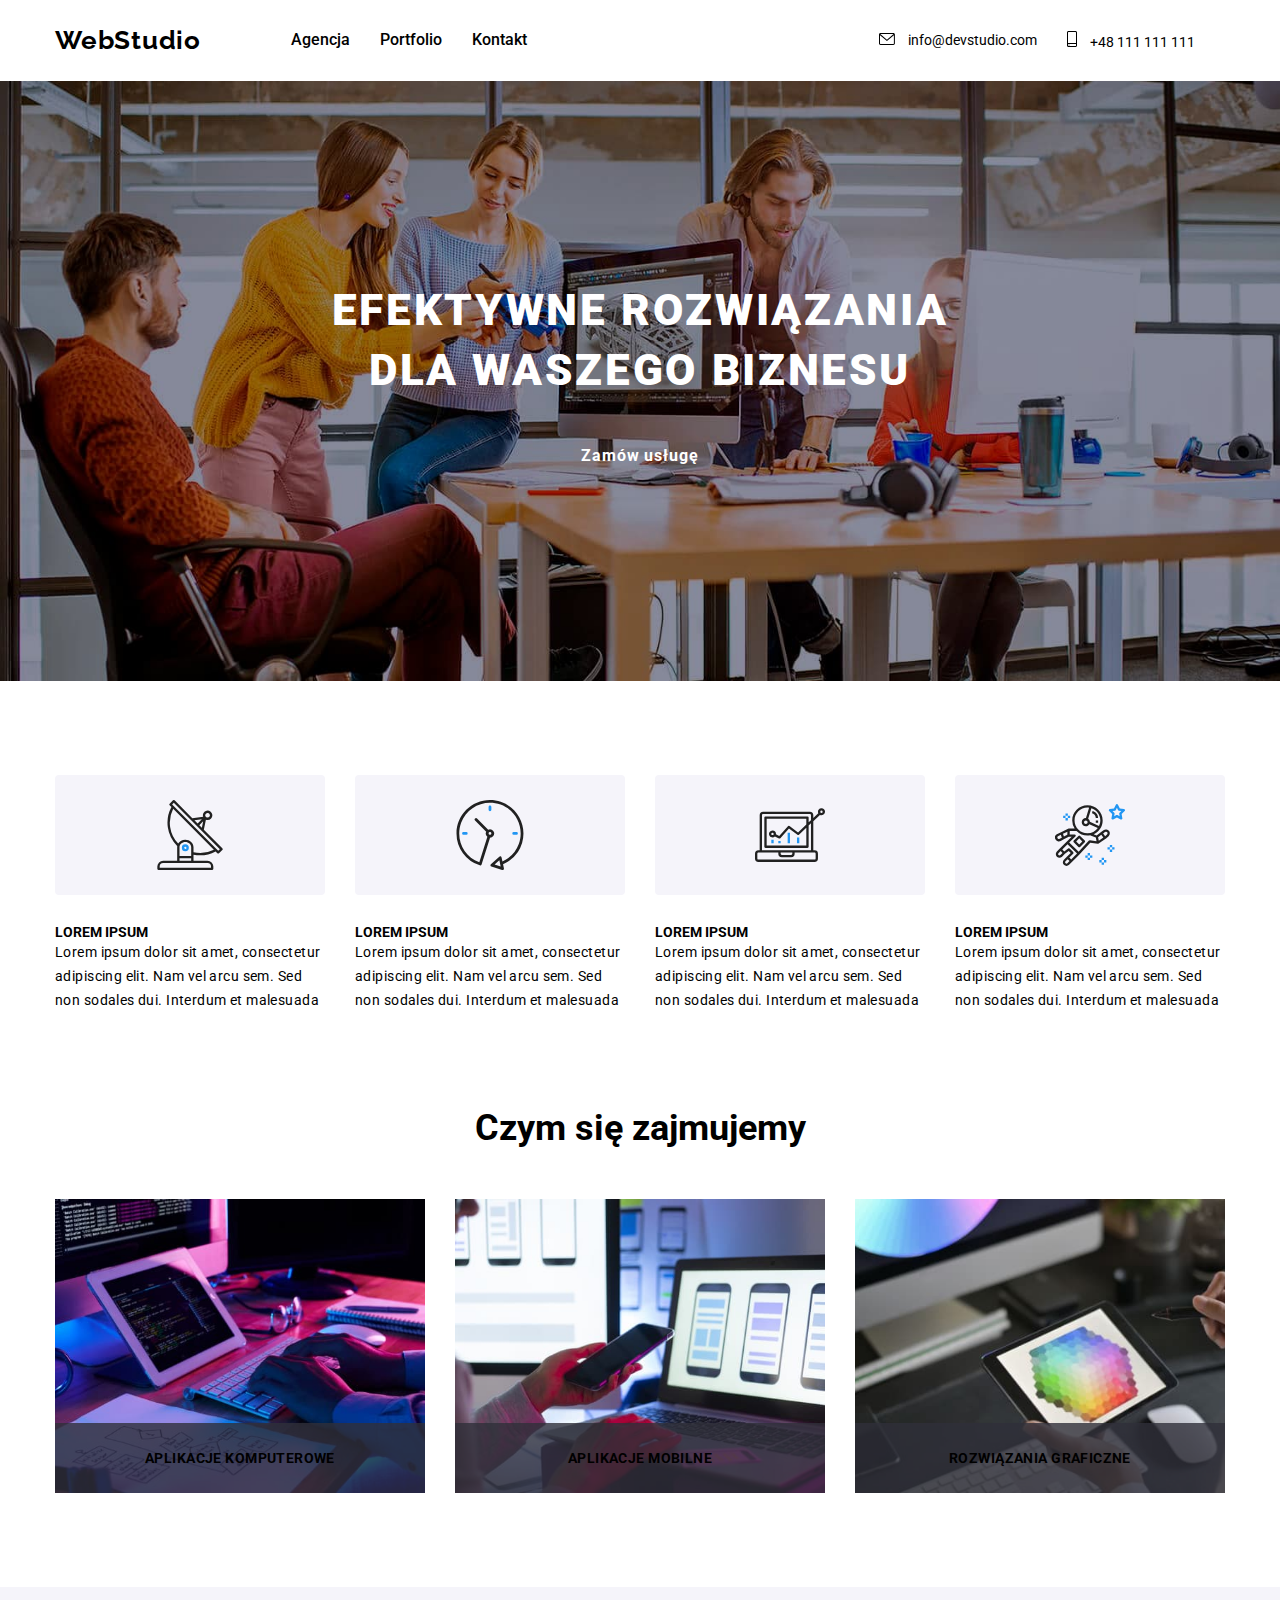
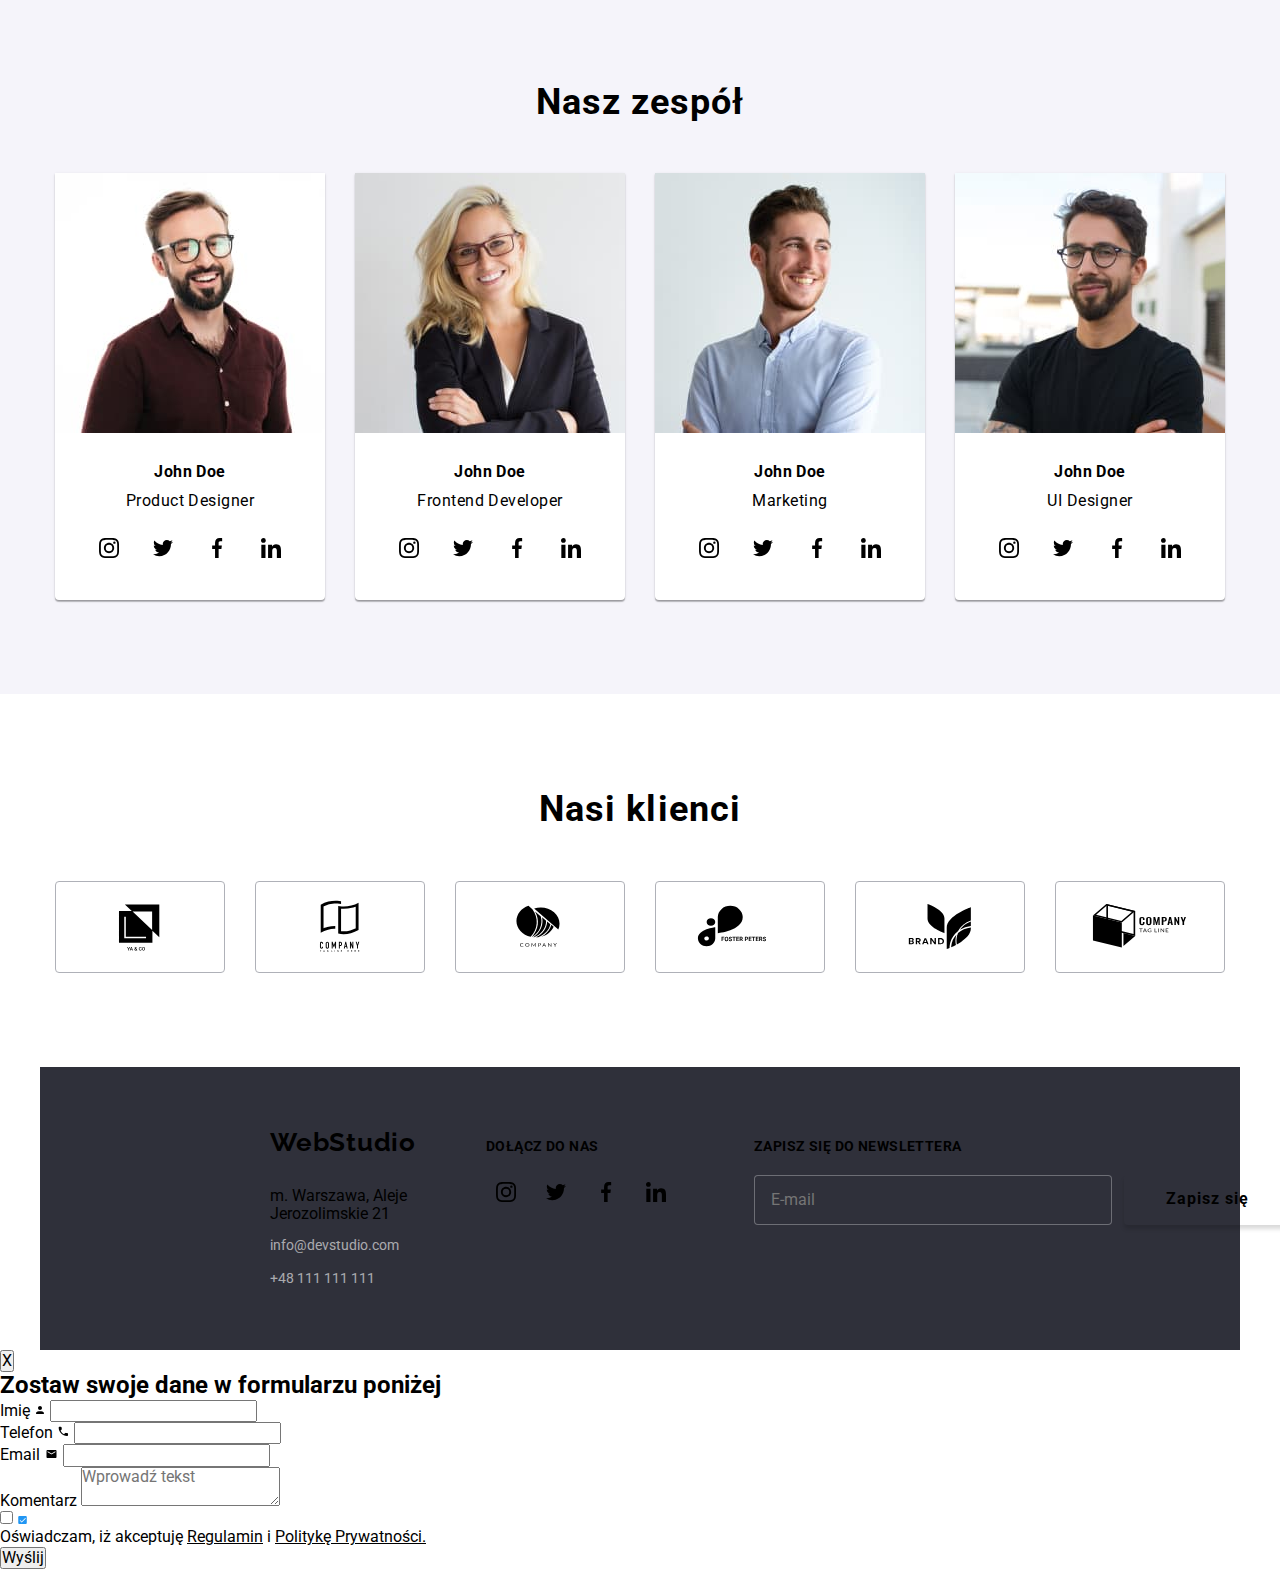
<file: index.html>
<!DOCTYPE html>
<html lang="en">
  <head>
    <meta charset="UTF-8" />
    <meta http-equiv="X-UA-Compatible" content="IE=edge" />
    <meta name="viewport" content="width=device-width, initial-scale=1.0" />
    <title>WebStudio</title>
    <link
      rel="stylesheet"
      href="https://cdnjs.cloudflare.com/ajax/libs/modern-normalize/1.0.0/modern-normalize.min.css"
    />
    <link rel="preconnect" href="https://fonts.googleapis.com" />
    <link rel="preconnect" href="https://fonts.gstatic.com" crossorigin />
    <link
      href="https://fonts.googleapis.com/css2?family=Raleway:wght@700&family=Roboto:wght@400;500;700;900&display=swap"
      rel="stylesheet"
    />
    <link href="css/main.min.css" rel="stylesheet" />
  </head>
  <body>
    <header class="header">
      <div class="container">
        <div class="header__style">
          <nav class="header__nav">
            <a class="logo" href="index.html"
              ><span class="logo__header">Web</span>Studio</a
            >
            <ul class="header__menu">
              <li class="header__menu-list">
                <a class="header__menu-link active" href="index.html"
                  >Agencja
                </a>
              </li>
              <li class="header__menu-list">
                <a class="header__menu-link" href="portfolio.html">Portfolio</a>
              </li>
              <li class="header__menu-list">
                <a class="header__menu-link" href="#footer">Kontakt</a>
              </li>
            </ul>
          </nav>
          <ul class="header__contact">
            <li class="header__contact-list">
              <a class="header__contact-link" href="mailto:info@devstudio.com"
                ><svg class="header__contact-icon" width="16" height="12">
                  <use href="./images/icons.svg#icon-mail"></use>
                </svg>
                info@devstudio.com</a
              >
            </li>
            <li class="header__contact-list">
              <a class="header__contact-link" href="tel:+48111111111">
                <svg class="header__contact-icon" width="10" height="16">
                  <use href="./images/icons.svg#icon-smartphone-2"></use>
                </svg>
                +48 111 111 111</a
              >
            </li>
          </ul>
        </div>
      </div>
    </header>

    <main>
      <section class="main-section">
        <div class="container">
          <div class="main-section__text">
            <h1 class="main-section__descripton">
              EFEKTYWNE ROZWIĄZANIA DLA WASZEGO BIZNESU
            </h1>
            <button class="main-section__button" data-modal-open>
              <span class="main-section__button-text">Zamów usługę</span>
            </button>
          </div>
        </div>
      </section>

      <section class="section section--lorem">
        <div class="container">
          <ul class="lorem">
            <li class="lorem__list">
              <div class="lorem__icon">
                <svg width="70" height="70">
                  <use href="./images/icons.svg#icon-antenna-1"></use>
                </svg>
              </div>
              <h4 class="lorem__title">LOREM IPSUM</h4>
              <p class="lorem__text">
                Lorem ipsum dolor sit amet, consectetur adipiscing elit. Nam vel
                arcu sem. Sed non sodales dui. Interdum et malesuada
              </p>
            </li>
            <li class="lorem__list">
              <div class="lorem__icon">
                <svg width="70" height="70">
                  <use href="./images/icons.svg#icon-clock-1"></use>
                </svg>
              </div>
              <h4 class="lorem__title">LOREM IPSUM</h4>
              <p class="lorem__text">
                Lorem ipsum dolor sit amet, consectetur adipiscing elit. Nam vel
                arcu sem. Sed non sodales dui. Interdum et malesuada
              </p>
            </li>
            <li class="lorem__list">
              <div class="lorem__icon">
                <svg width="70" height="70">
                  <use href="./images/icons.svg#icon-diagram-1"></use>
                </svg>
              </div>
              <h4 class="lorem__title">LOREM IPSUM</h4>
              <p class="lorem__text">
                Lorem ipsum dolor sit amet, consectetur adipiscing elit. Nam vel
                arcu sem. Sed non sodales dui. Interdum et malesuada
              </p>
            </li>
            <li class="lorem__list">
              <div class="lorem__icon">
                <svg width="70" height="70">
                  <use href="./images/icons.svg#icon-astronaut-1"></use>
                </svg>
              </div>
              <h4 class="lorem__title">LOREM IPSUM</h4>
              <p class="lorem__text">
                Lorem ipsum dolor sit amet, consectetur adipiscing elit. Nam vel
                arcu sem. Sed non sodales dui. Interdum et malesuada
              </p>
            </li>
          </ul>
        </div>
      </section>

      <section class="work">
        <div class="container">
          <h2 class="work__title">Czym się zajmujemy</h2>
          <ul class="work__list">
            <li class="work__item">
              <img
                class="work__item-img"
                src="images/p1.jpg"
                width="370"
                height="294"
                alt="pisze na klawiaturze"
              />
              <p class="work__item-label">Aplikacje Komputerowe</p>
            </li>
            <li class="work__item">
              <img
                class="work__item-img"
                src="images/p2.jpg"
                width="370"
                height="294"
                alt="wybiera układ strony na telefonie"
              />
              <p class="work__item-label">Aplikacje Mobilne</p>
            </li>
            <li class="work__item">
              <img
                class="work__item-img"
                src="images/p3.jpg"
                width="370"
                height="294"
                alt="wybór koloru na tablecie"
              />
              <p class="work__item-label">Rozwiązania Graficzne</p>
            </li>
          </ul>
        </div>
      </section>

      <section class="team section">
        <div class="container">
          <h2 class="team__title">Nasz zespół</h2>
          <ul class="team__person">
            <li class="team__list">
              <figure>
                <img
                  src="images/p4.jpg"
                  width="270"
                  height="260"
                  alt="zdjęcie John Doe Product Designer"
                />
                <figcaption>
                  <h4 class="team__name">John Doe</h4>
                  <p class="team__occupation">Product Designer</p>
                  <ul class="team__socials">
                    <li>
                      <a class="team__socials-item" href="#">
                        <svg width="20" height="20">
                          <use href="./images/icons.svg#icon-instagram-2"></use>
                        </svg>
                      </a>
                    </li>
                    <li>
                      <a class="team__socials-item" href="#">
                        <svg width="20" height="20">
                          <use href="./images/icons.svg#icon-twitter-1"></use>
                        </svg>
                      </a>
                    </li>
                    <li>
                      <a class="team__socials-item" href="#">
                        <svg width="20" height="20">
                          <use href="./images/icons.svg#icon-facebook-1"></use>
                        </svg>
                      </a>
                    </li>
                    <li>
                      <a class="team__socials-item" href="#">
                        <svg width="20" height="20">
                          <use href="./images/icons.svg#icon-linkedin-1"></use>
                        </svg>
                      </a>
                    </li>
                  </ul>
                </figcaption>
              </figure>
            </li>
            <li class="team__list">
              <figure>
                <img
                  src="images/p5.jpg"
                  width="270"
                  height="260"
                  alt="zdjęcie kobiety Frontende Developer"
                />
                <figcaption>
                  <h4 class="team__name">John Doe</h4>
                  <p class="team__occupation">Frontend Developer</p>
                  <ul class="team__socials">
                    <li>
                      <a class="team__socials-item" href="#">
                        <svg width="20" height="20">
                          <use href="./images/icons.svg#icon-instagram-2"></use>
                        </svg>
                      </a>
                    </li>
                    <li>
                      <a class="team__socials-item" href="#">
                        <svg width="20" height="20">
                          <use href="./images/icons.svg#icon-twitter-1"></use>
                        </svg>
                      </a>
                    </li>
                    <li>
                      <a class="team__socials-item" href="#">
                        <svg width="20" height="20">
                          <use href="./images/icons.svg#icon-facebook-1"></use>
                        </svg>
                      </a>
                    </li>
                    <li>
                      <a class="team__socials-item" href="#">
                        <svg width="20" height="20">
                          <use href="./images/icons.svg#icon-linkedin-1"></use>
                        </svg>
                      </a>
                    </li>
                  </ul>
                </figcaption>
              </figure>
            </li>
            <li class="team__list">
              <figure>
                <img
                  src="images/p6.jpg"
                  width="270"
                  height="260"
                  alt="zdjęcie John Doe Marketing"
                />
                <figcaption>
                  <h4 class="team__name">John Doe</h4>
                  <p class="team__occupation">Marketing</p>
                  <ul class="team__socials">
                    <li>
                      <a class="team__socials-item" href="#">
                        <svg width="20" height="20">
                          <use href="./images/icons.svg#icon-instagram-2"></use>
                        </svg>
                      </a>
                    </li>
                    <li>
                      <a class="team__socials-item" href="#">
                        <svg width="20" height="20">
                          <use href="./images/icons.svg#icon-twitter-1"></use>
                        </svg>
                      </a>
                    </li>
                    <li>
                      <a class="team__socials-item" href="#">
                        <svg width="20" height="20">
                          <use href="./images/icons.svg#icon-facebook-1"></use>
                        </svg>
                      </a>
                    </li>
                    <li>
                      <a class="team__socials-item" href="#">
                        <svg width="20" height="20">
                          <use href="./images/icons.svg#icon-linkedin-1"></use>
                        </svg>
                      </a>
                    </li>
                  </ul>
                </figcaption>
              </figure>
            </li>
            <li class="team__list">
              <figure>
                <img
                  src="images/p7.jpg"
                  width="270"
                  height="260"
                  alt="zdjęcie John Doe UI Designer"
                />
                <figcaption>
                  <h4 class="team__name">John Doe</h4>
                  <p class="team__occupation">UI Designer</p>
                  <ul class="team__socials">
                    <li>
                      <a class="team__socials-item" href="#">
                        <svg width="20" height="20">
                          <use href="./images/icons.svg#icon-instagram-2"></use>
                        </svg>
                      </a>
                    </li>
                    <li>
                      <a class="team__socials-item" href="#">
                        <svg width="20" height="20">
                          <use href="./images/icons.svg#icon-twitter-1"></use>
                        </svg>
                      </a>
                    </li>
                    <li>
                      <a class="team__socials-item" href="#">
                        <svg width="20" height="20">
                          <use href="./images/icons.svg#icon-facebook-1"></use>
                        </svg>
                      </a>
                    </li>
                    <li>
                      <a class="team__socials-item" href="#">
                        <svg width="20" height="20">
                          <use href="./images/icons.svg#icon-linkedin-1"></use>
                        </svg>
                      </a>
                    </li>
                  </ul>
                </figcaption>
              </figure>
            </li>
          </ul>
        </div>
      </section>

      <section class="clients section">
        <div class="container">
          <h2 class="clients__title">Nasi klienci</h2>
          <ul class="clients__list">
            <li class="clients__list-item">
              <svg width="106" height="60">
                <use href="./images/icons.svg#icon-Logo"></use>
              </svg>
            </li>
            <li class="clients__list-item">
              <svg width="106" height="60">
                <use href="./images/icons.svg#icon-Logo-1"></use>
              </svg>
            </li>
            <li class="clients__list-item">
              <svg width="106" height="60">
                <use href="./images/icons.svg#icon-Logo-2"></use>
              </svg>
            </li>
            <li class="clients__list-item">
              <svg width="106" height="60">
                <use href="./images/icons.svg#icon-Logo-3"></use>
              </svg>
            </li>
            <li class="clients__list-item">
              <svg width="106" height="60">
                <use href="./images/icons.svg#icon-Logo-4"></use>
              </svg>
            </li>
            <li class="clients__list-item">
              <svg width="106" height="60">
                <use href="./images/icons.svg#icon-Logo-5"></use>
              </svg>
            </li>
          </ul>
        </div>
      </section>
    </main>

    <footer>
      <div class="footer container">
        <div class="footer__style">
          <section>
            <h3 class="footer__logo">
              <a class="footer__logo-style" href="index.html"
                >Web<span class="footer__logo-span">Studio</span></a
              >
            </h3>
            <address class="footer__address">
              <ul>
                <li class="footer__list footer__address-style">
                  m. Warszawa, Aleje Jerozolimskie 21
                </li>
                <li class="footer__list">
                  <a class="footer__contact" href="mailto:info@devstudio.com"
                    >info@devstudio.com
                  </a>
                </li>
                <li class="footer__list">
                  <a class="footer__contact" href="tel:+48111111111"
                    >+48 111 111 111</a
                  >
                </li>
              </ul>
            </address>
          </section>
          <section class="footer-socials">
            <p class="footer-socials__title">dołącz do nas</p>
            <div>
              <ul class="footer-socials__list">
                <li class="footer-socials__list-item">
                  <a href="#">
                    <svg width="20" height="20">
                      <use href="./images/icons.svg#icon-instagram-2"></use>
                    </svg>
                  </a>
                </li>
                <li class="footer-socials__list-item">
                  <a href="#">
                    <svg width="20" height="20">
                      <use href="./images/icons.svg#icon-twitter-1"></use>
                    </svg>
                  </a>
                </li>
                <li class="footer-socials__list-item">
                  <a href="#">
                    <svg width="20" height="20">
                      <use href="./images/icons.svg#icon-facebook-1"></use>
                    </svg>
                  </a>
                </li>
                <li class="footer-socials__list-item">
                  <a href="#">
                    <svg width="20" height="20">
                      <use href="./images/icons.svg#icon-linkedin-1"></use>
                    </svg>
                  </a>
                </li>
              </ul>
            </div>
          </section>
          <section class="newsletter">
            <form
              class="newsletter__form"
              name="newsletter-name"
              autocomplete="on"
            >
              <label
                ><span class="newsletter__label"
                  >Zapisz się do newslettera</span
                >
                <input
                  class="newsletter__input"
                  type="email"
                  name="email"
                  placeholder="E-mail"
                  required
                />
              </label>
              <button class="newsletter__button" type="submit">
                <span class="newsletter__button-span">Zapisz się</span>
                <svg class="newsletter__button-svg" width="24" height="24">
                  <use href="./images/icons.svg#icon-icon-send"></use>
                </svg>
              </button>
            </form>
          </section>
        </div>
      </div>
    </footer>
    <div class="backdrop is-hidden" data-modal>
      <div class="backdrop__modal">
        <button type="button" class="backdrop__close" data-modal-close>
          X
        </button>
        <h2 class="backdrop__title">Zostaw swoje dane w formularzu poniżej</h2>
        <form name="modal-form">
          <ul class="modal-form__list">
            <li class="modal-form__item">
              <label class="modal-form__label">
                <span class="modal-form__span">Imię</span>
              </label>
              <svg class="modal-form__icon" width="12" height="12">
                <use href="./images/icons.svg#icon-person-black-18dp-1"></use>
              </svg>
              <input
                class="input-box"
                type="text"
                id="modal-username"
                name="username"
                required
              />
            </li>
            <li class="modal-form__item">
              <label class="modal-form__label">
                <span class="modal-form__span">Telefon</span>
              </label>
              <svg class="modal-form__icon" width="13" height="13">
                <use href="./images/icons.svg#icon-phone-black-18dp-1"></use>
              </svg>
              <input
                class="input-box"
                type="tel"
                id="modal-phone-number"
                name="phone_number"
                required
              />
            </li>
            <li class="modal-form__item">
              <label class="modal-form__label">
                <span class="modal-form__span">Email</span>
              </label>
              <svg class="modal-form__icon" width="15" height="12">
                <use href="./images/icons.svg#icon-email-black-18dp-1"></use>
              </svg>
              <input
                class="input-box"
                type="email"
                id="modal-email"
                name="email"
                required
              />
            </li>
            <li class="modal-form__item">
              <label class="modal-form__label">
                <span class="modal-form__span">Komentarz</span>
              </label>
              <textarea
                class="input-box"
                id="modal-comment"
                placeholder="Wprowadź tekst"
                name="comment"
                maxlength="120"
                required
              ></textarea>
            </li>
            <li class="modal-form__checkbox">
              <div class="form-checkbox">
                <input
                  class="modal-form__checkbox-input"
                  id="checkbox"
                  type="checkbox"
                  name="checkbox"
                />
                <svg class="modal-form__checkbox-svg" width="11" height="8">
                  <use href="./images/icons.svg#icon-icon-check"></use>
                </svg>
              </div>
              <label class="form-label" for="checkbox">
                <span class="modal-form__checkbox-text"
                  >Oświadczam, iż akceptuję <a href="">Regulamin</a> i
                  <a href="">Politykę Prywatności. </a></span
                >
              </label>
            </li>
            <li>
              <button class="modal-form__button" type="submit">Wyślij</button>
            </li>
          </ul>
        </form>
      </div>
    </div>
    <script src="./js/modal.js"></script>
  </body>
</html>
</file>
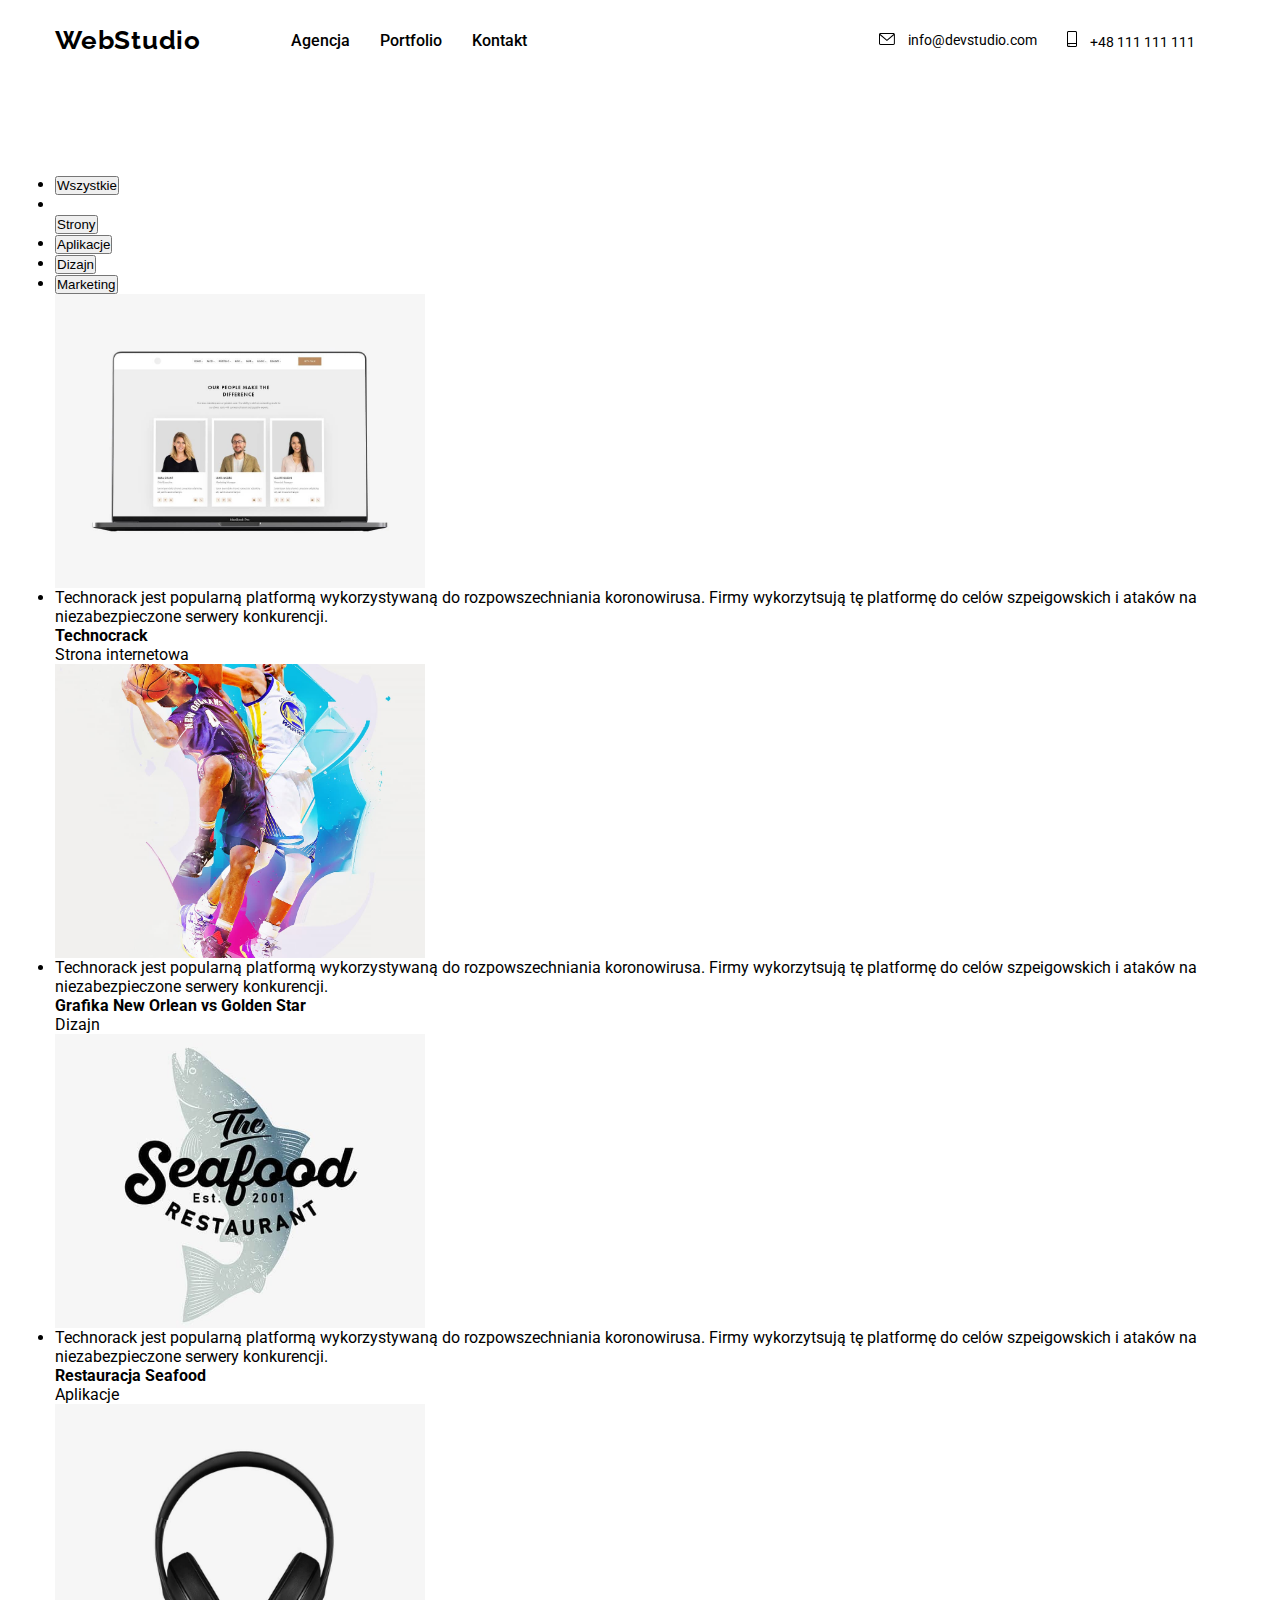
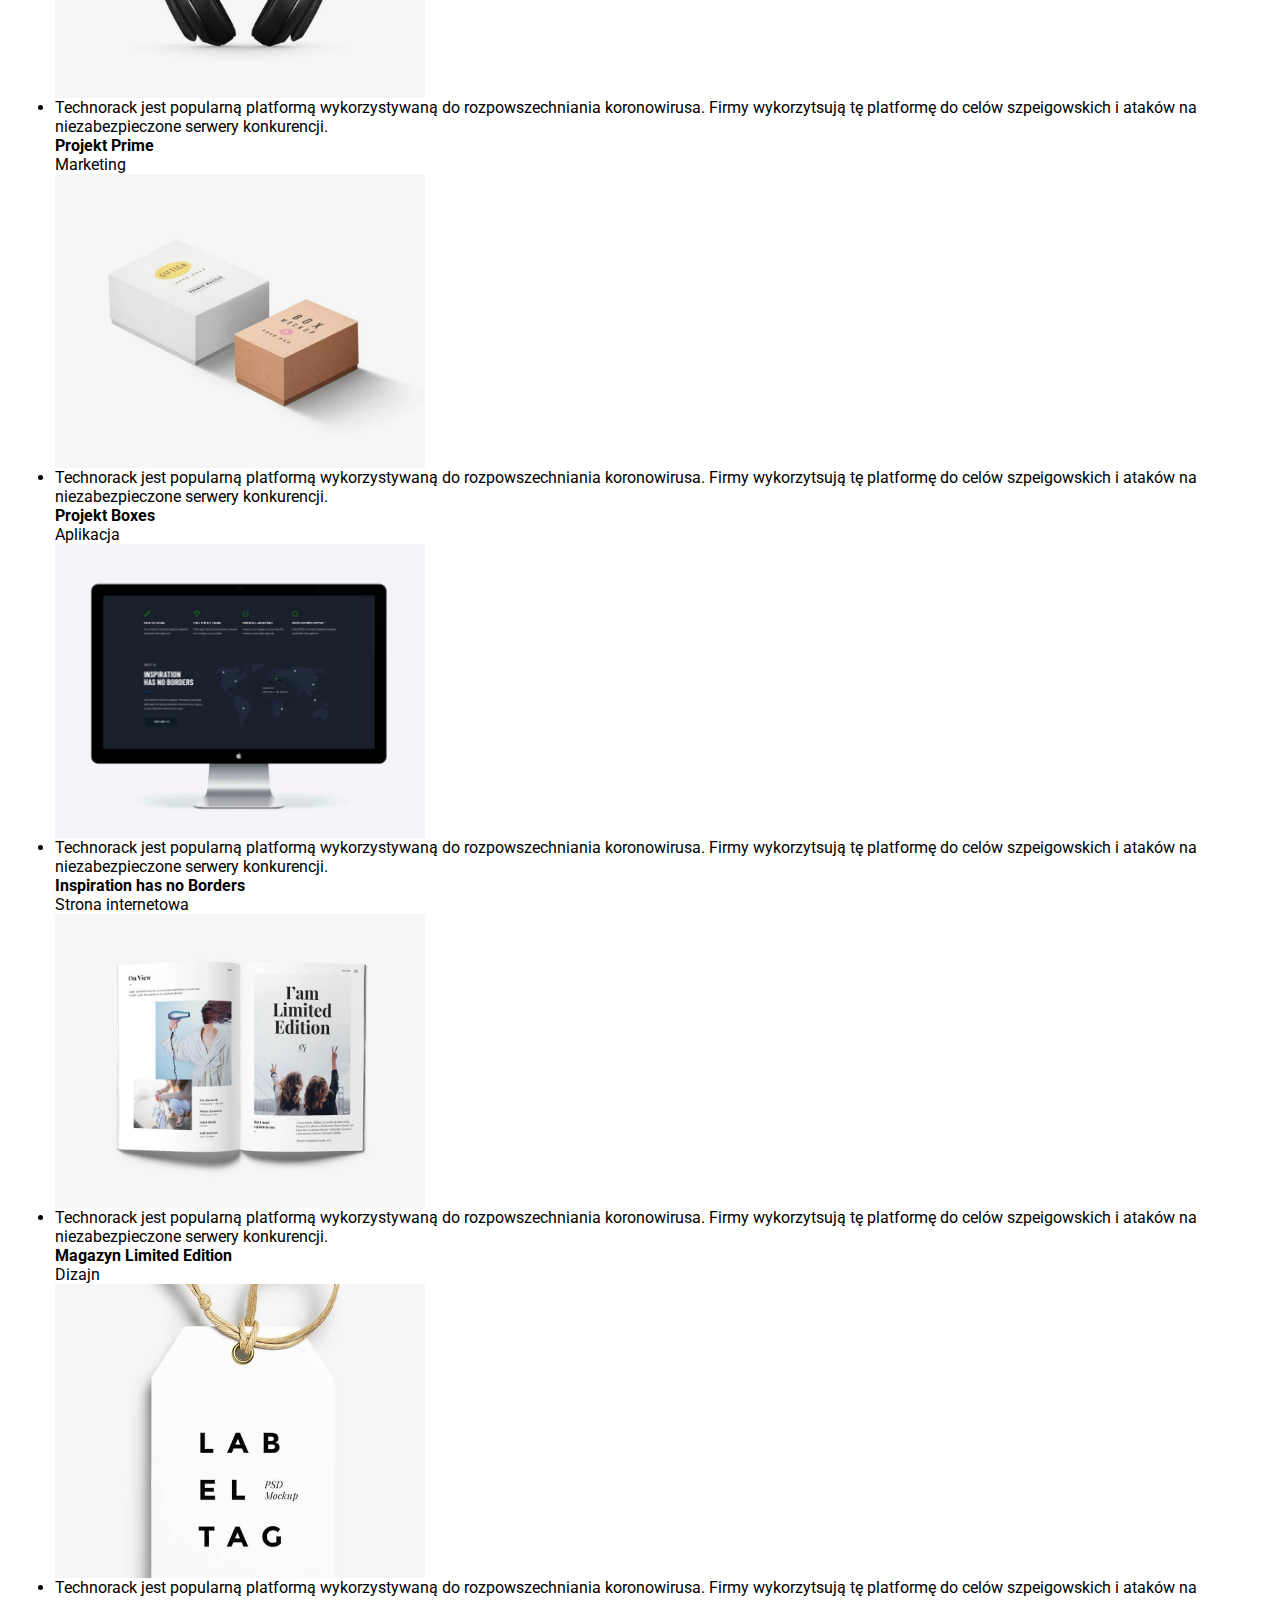
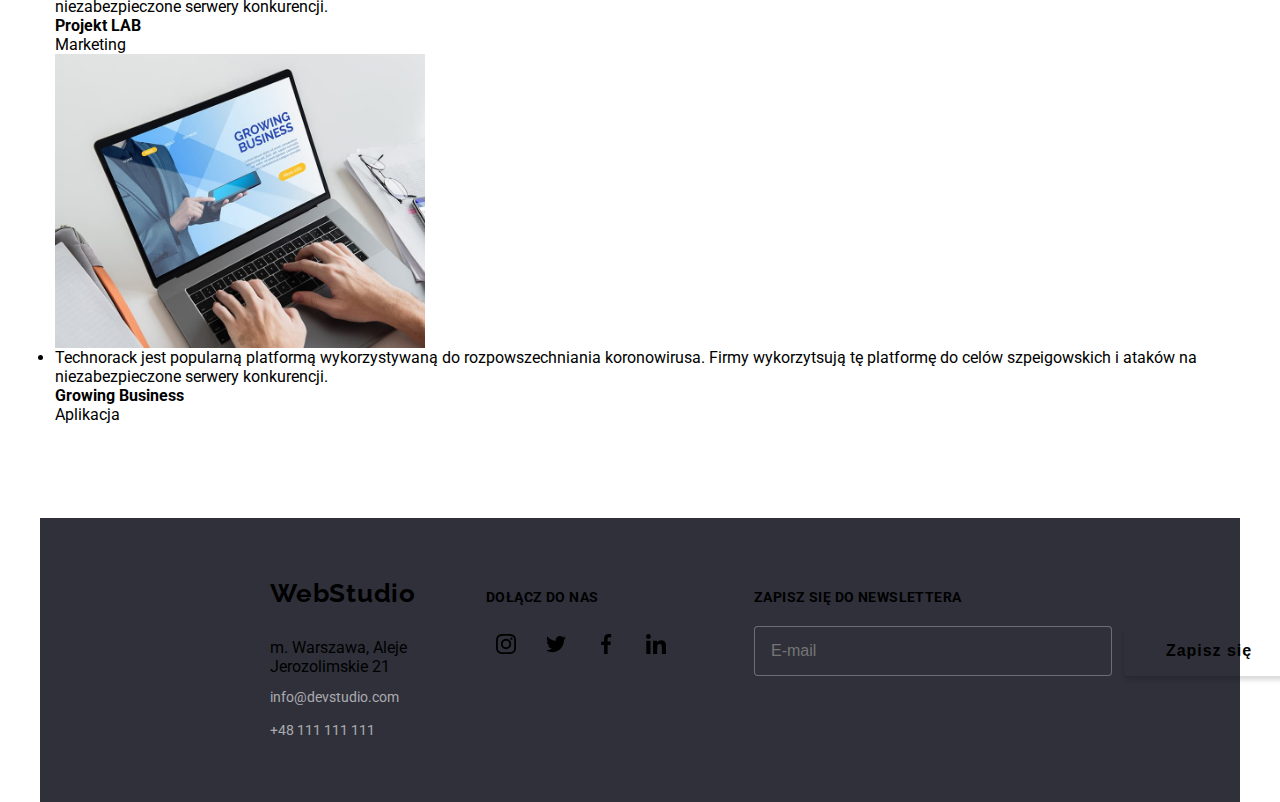
<file: portfolio.html>
<!DOCTYPE html>
<html lang="en">
  <head>
    <meta charset="UTF-8" />
    <meta http-equiv="X-UA-Compatible" content="IE=edge" />
    <meta name="viewport" content="width=device-width, initial-scale=1.0" />
    <title>WebStudio</title>
    <link rel="preconnect" href="https://fonts.googleapis.com" />
    <link rel="preconnect" href="https://fonts.gstatic.com" crossorigin />
    <link
      href="https://fonts.googleapis.com/css2?family=Raleway:wght@700&family=Roboto:wght@400;500;700;900&display=swap"
      rel="stylesheet"
    />
    <link href="css/main.min.css" rel="stylesheet" />
  </head>
  <body>
    <header class="header">
      <div class="container">
        <div class="header__style">
          <nav class="header__nav">
            <a class="logo" href="index.html"
              ><span class="logo__header">Web</span>Studio</a
            >
            <ul class="header__menu">
              <li class="header__menu-list">
                <a class="header__menu-link" href="index.html">Agencja </a>
              </li>
              <li class="header__menu-list">
                <a class="header__menu-link active" href="portfolio.html">Portfolio</a>
              </li>
              <li class="header__menu-list">
                <a class="header__menu-link" href="Kontakt">Kontakt</a>
              </li>
            </ul>
          </nav>
          <ul class="header__contact">
            <li class="header__contact-list">
              <a
                class="header__contact-link"
                href="mailto:info@devstudio.com"
                ><svg class="header__contact-icon" width="16" height="12">
                  <use href="./images/icons.svg#icon-mail"></use>
                </svg>
                info@devstudio.com</a
              >
            </li>
            <li class="header__contact-list">
              <a class="header__contact-link" href="tel:+48111111111">
                <svg class="header__contact-icon" width="10" height="16">
                  <use href="./images/icons.svg#icon-smartphone-2"></use>
                </svg>
                +48 111 111 111</a
              >
            </li>
          </ul>
        </div>
      </div>
    </header>
    
    <main class="section">
        <div class="container">
      <div>
        <ul class="button">
       <li class="button__list"> <button class="button__item" type="button">Wszystkie</button></li>
       <li  class="button__list"></li> <button class="button__item" type="button">Strony</button></li>
      <li  class="button__list"> <button class="button__item" type="button">Aplikacje</button></li> 
       <li  class="button__list"> <button class="button__item" type="button">Dizajn</button></li>
       <li  class="button__list"> <button class="button__item" type="button">Marketing</button></li>
      </ul>
      </div>
      <div>
            <ul class="projects">
              <li class="projects__item">
                <figure class="projects__figure">
                  <img class="view" src=images/photo1.jpg width="370" height="294"
                  alt="otwarty laptop" />
                 <div class="projects__overlay">
                  <p class="projects__overlay-text">Technorack jest popularną platformą wykorzystywaną do rozpowszechniania koronowirusa. Firmy wykorzytsują tę platformę do celów szpeigowskich i ataków na niezabezpieczone serwery konkurencji.</p>
                </div>
                  <figcaption class="projects__border">
                    <h4 class="projects__name">Technocrack</h4>
                    <p class="projects__example">Strona internetowa</p>
                  </figcaption>
                </figure>
              </li>
              <li class="projects__item">
                <figure class="projects__figure">
                  <img class="view" src=images/photo2.jpg width="370" height="294" alt="dwóch
                  chłopców gra w koszykówkę" />
                  <div class="projects__overlay">
                    <p class="projects__overlay-text">Technorack jest popularną platformą wykorzystywaną do rozpowszechniania koronowirusa. Firmy wykorzytsują tę platformę do celów szpeigowskich i ataków na niezabezpieczone serwery konkurencji.</p>
                  </div>
                  <figcaption class="projects__border">
                    <h4 class="projects__name">Grafika New Orlean vs Golden Star</h4>
                    <p class="projects__example">Dizajn</p>
                  </figcaption>
                </figure>
              </li>
              <li class="projects__item">
                <figure class="projects__figure">
                  <img class="view" src=images/photo3.jpg width="370" height="294" alt="logo
                  restauracji seafood z rekinem" />
                  <div class="projects__overlay">
                    <p class="projects__overlay-text">Technorack jest popularną platformą wykorzystywaną do rozpowszechniania koronowirusa. Firmy wykorzytsują tę platformę do celów szpeigowskich i ataków na niezabezpieczone serwery konkurencji.</p>
                  </div>
                  <figcaption class="projects__border">
                    <h4 class="projects__name">Restauracja Seafood</h4>
                    <p class="projects__example">Aplikacje</p>
                  </figcaption>
                </figure>
              </li>
              <li class="projects__item">
                <figure class="projects__figure">
                  <img src=images/photo4.jpg width="370" height="294"
                  alt="słuchawki do słuchania muzyki" />
                  <div class="projects__overlay">
                    <p class="projects__overlay-text">Technorack jest popularną platformą wykorzystywaną do rozpowszechniania koronowirusa. Firmy wykorzytsują tę platformę do celów szpeigowskich i ataków na niezabezpieczone serwery konkurencji.</p>
                  </div>
                  <figcaption class="projects__border">
                    <h4 class="projects__name">Projekt Prime</h4>
                    <p class="projects__example">Marketing</p>
                  </figcaption>
                </figure>
              </li>
              <li class="projects__item">
                <figure class="projects__figure">
                  <img src=images/photo5.jpg width="370" height="294" alt="dwa
                  kartoniki" />
                  <div class="projects__overlay">
                    <p class="projects__overlay-text">Technorack jest popularną platformą wykorzystywaną do rozpowszechniania koronowirusa. Firmy wykorzytsują tę platformę do celów szpeigowskich i ataków na niezabezpieczone serwery konkurencji.</p>
                  </div>
                  <figcaption class="projects__border">
                    <h4 class="projects__name">Projekt Boxes</h4>
                    <p class="projects__example">Aplikacja</p>
                  </figcaption>
                </figure>
              </li>
              <li class="projects__item">
                <figure class="projects__figure">
                  <img src=images/photo6.jpg width="370" height="294"
                  alt="monitor komputera" />
                  <div class="projects__overlay">
                    <p class="projects__overlay-text">Technorack jest popularną platformą wykorzystywaną do rozpowszechniania koronowirusa. Firmy wykorzytsują tę platformę do celów szpeigowskich i ataków na niezabezpieczone serwery konkurencji.</p>
                  </div>
                  <figcaption class="projects__border">
                    <h4 class="projects__name">Inspiration has no Borders</h4>
                    <p class="projects__example">Strona internetowa</p>
                  </figcaption>
                </figure>
              </li>
              <li class="projects__item">
                <figure class="projects__figure">
                  <img src=images/photo7.jpg width="370" height="294"
                  alt="otwarta gazeta" />
                  <div class="projects__overlay">
                    <p class="projects__overlay-text">Technorack jest popularną platformą wykorzystywaną do rozpowszechniania koronowirusa. Firmy wykorzytsują tę platformę do celów szpeigowskich i ataków na niezabezpieczone serwery konkurencji.</p>
                  </div>
                  <figcaption class="projects__border">
                    <h4 class="projects__name">Magazyn Limited Edition</h4>
                    <p class="projects__example">Dizajn</p>
                  </figcaption>
                </figure>
              </li>
              <li class="projects__item">
                <figure class="projects__figure">
                  <img src=images/photo8.jpg width="370" height="294"
                  alt="zawieszka lab" />
                  <div class="projects__overlay">
                    <p class="projects__overlay-text">Technorack jest popularną platformą wykorzystywaną do rozpowszechniania koronowirusa. Firmy wykorzytsują tę platformę do celów szpeigowskich i ataków na niezabezpieczone serwery konkurencji.</p>
                  </div>
                  <figcaption class="projects__border">
                    <h4 class="projects__name">Projekt LAB</h4>
                    <p class="projects__example">Marketing</p>
                  </figcaption>
                </figure>
              </li>
              <li class="projects__item">
                <figure class="projects__figure">
                  <img src=images/photo9.jpg width="370" height="294" alt="ktoś
                  pisze na laptopie" />
                  <div class="projects__overlay">
                    <p class="projects__overlay-text">Technorack jest popularną platformą wykorzystywaną do rozpowszechniania koronowirusa. Firmy wykorzytsują tę platformę do celów szpeigowskich i ataków na niezabezpieczone serwery konkurencji.</p>
                  </div>
                  <figcaption class="projects__border">
                    <h4 class="projects__name">Growing Business</h4>
                    <p class="projects__example">Aplikacja</p>
                  </figcaption>
                </figure>
              </li>
            </ul>
          </div>
        </div>   
    </main>
    <footer>
      <div class="footer container">
        <div class="footer__style">
          <section>
            <h3 class="footer__logo">
              <a class="footer__logo-style" href="index.html"
                >Web<span class="footer__logo-span">Studio</span></a
              >
            </h3>
            <address class="footer__address">
              <ul>
                <li class="footer__list footer__address-style">
                  m. Warszawa, Aleje Jerozolimskie 21
                </li>
                <li class="footer__list">
                  <a class="footer__contact" href="mailto:info@devstudio.com"
                    >info@devstudio.com
                  </a>
                </li>
                <li class="footer__list">
                  <a class="footer__contact" href="tel:+48111111111"
                    >+48 111 111 111</a
                  >
                </li>
              </ul>
            </address>
          </section>
          <section class="footer-socials">
            <p class="footer-socials__title">dołącz do nas</p>
            <div>
              <ul class="footer-socials__list">
                <li class="footer-socials__list-item">
                  <a href="#">
                    <svg width="20" height="20">
                      <use href="./images/icons.svg#icon-instagram-2"></use>
                    </svg>
                  </a>
                </li>
                <li class="footer-socials__list-item">
                  <a href="#">
                    <svg width="20" height="20">
                      <use href="./images/icons.svg#icon-twitter-1"></use>
                    </svg>
                  </a>
                </li>
                <li class="footer-socials__list-item">
                  <a href="#">
                    <svg width="20" height="20">
                      <use href="./images/icons.svg#icon-facebook-1"></use>
                    </svg>
                  </a>
                </li>
                <li class="footer-socials__list-item">
                  <a href="#">
                    <svg width="20" height="20">
                      <use href="./images/icons.svg#icon-linkedin-1"></use>
                    </svg>
                  </a>
                </li>
              </ul>
            </div>
          </section>
          <section class="newsletter">
            <form
              class="newsletter__form"
              name="newsletter-name"
              autocomplete="on"
            >
              <label
                ><span class="newsletter__label"
                  >Zapisz się do newslettera</span
                >
                <input
                  class="newsletter__input"
                  type="email"
                  name="email"
                  placeholder="E-mail"
                  required
                />
              </label>
              <button class="newsletter__button" type="submit">
                <span class="newsletter__button-span">Zapisz się</span>
                <svg class="newsletter__button-svg" width="24" height="24">
                  <use href="./images/icons.svg#icon-icon-send"></use>
                </svg>
              </button>
            </form>
          </section>
        </div>
      </div>
    </footer>
  </body>
</html>
</file>
<file: css/main.min.css>
.header {
  border-bottom: 1px solid var(--line);
}
.header .container {
  display: flex;
  align-items: center;
  justify-content: space-between;
}
.header__style {
  display: flex;
  justify-content: space-between;
  width: 100%;
}
.header__nav {
  display: flex;
  justify-content: space-between;
  align-items: center;
  padding: 25px 0;
}
.logo {
  margin-right: 90px;
  font-family: Raleway;
  font-weight: 700;
  font-size: 26px;
  letter-spacing: 0.03em;
  line-height: 1.2em;
  text-decoration: none;
}
.logo__header {
  color: var(--brand-color);
}
.header__menu {
  display: flex;
  align-items: center;
  list-style: none;
  text-decoration: none;
}
.header__menu a {
  text-decoration: none;
  color: #000000;
  font-size: 16px;
  font-weight: 500;
}
.header__menu-list:not(:last-child) {
  margin-right: 30px;
}
.header__menu-link {
  position: relative;
  font-weight: 500;
  font-size: 14px;
  line-height: 1.14;
  transition: color 250ms;
  transition-timing-function: cubic-bezier(0.4, 0, 0.2, 1);
}
.header__menu-link:hover,
.header__menu-link:focus {
  color: var(--brand-color);
}
.header__menu-link.active:after,
.header__menu-link:hover:after,
.header__menu-link:focus:after {
  background: var(--brand-color);
}
.header__contact {
  display: flex;
  font-size: 14px;
  line-height: 24px;
  list-style: none;
}
.header__contact-list {
  display: flex;
  align-items: center;
  justify-content: center;
}
.header__contact-link {
  color: var(--color-third);
  line-height: 1.14em;
  margin-right: 30px;
  transition: color 250ms, fill 250ms;
  transition-timing-function: cubic-bezier(0.4, 0, 0.2, 1);
  text-decoration: none;
}
.header__contact-icon {
  margin-right: 10px;
  fill: var(--color-third);
  display: inline-flex;
  align-self: center;
  transition: color 250ms, fill 250ms;
  transition-timing-function: cubic-bezier(0.4, 0, 0.2, 1);
}
.header__contact-icon:hover,
.header__contact-icon:focus {
  fill: var(--brand-color);
}
.header__contact-link:hover .header__contact-icon {
  fill: var(--brand-color);
}
.main-section {
  background-color: #2f303a;
  background-image: url("../images/team.jpg");
  background-repeat: no-repeat;
  background-position: center;
  background-size: cover;
  box-sizing: border-box;
  height: 600px;
  max-width: 1600px;
  margin: 0 auto;
}
.main-section__text {
  display: flex;
  align-items: center;
  height: 600px;
  justify-content: center;
  flex-direction: column;
}
.main-section__descripton {
  color: #fff;
  font-size: 44px;
  font-weight: 900;
  line-height: 1.363em;
  letter-spacing: 0.06em;
  text-align: center;
  text-transform: uppercase;
  width: 696px;
  margin-bottom: 30px;
}
.main-section__button {
  width: 200px;
  height: 50px;
  border-radius: 4px;
  background-color: var(--brand-color);
  cursor: pointer;
  color: #fff;
  box-shadow: 0px 4px 4px rgb 0, 0, 0, 0.15;
  font-size: 16px;
  border: 1px solid var(--brand-color);
}
.main-section__button-text {
  font-weight: 700;
  font-size: 16px;
  line-height: 30px;
  letter-spacing: 0.06em;
  color: var(--color-white);
}
.lorem {
  display: flex;
  justify-content: space-between;
}
.lorem__list {
  width: 270px;
  display: flex;
  flex-wrap: wrap;
}
.lorem__icon {
  display: flex;
  width: 270px;
  height: 120px;
  background: #f5f4fa;
  justify-content: center;
  align-items: center;
  border-radius: 4px;
  margin-bottom: 30px;
}
.lorem__title {
  font-size: 14px;
  line-height: 1.14em;
  font-weight: 700;
}
.lorem__text {
  font-size: 14px;
  font-weight: 400;
  line-height: 1.71em;
  letter-spacing: 0.03em;
  color: var(--color-third);
  text-align: left;
  justify-content: flex-end;
  display: flex;
}
.work {
  padding-bottom: 94px;
}
.work__title {
  font-size: 36px;
  line-height: 1.17em;
  font-weight: 700;
  text-align: center;
  padding-bottom: 50px;
}
.work__list {
  display: flex;
  justify-content: space-between;
  list-style: none;
}
.work__item {
  position: relative;
}
.work__item-img {
  width: 370px;
}
.work__item .work__item-label {
  position: absolute;
  background: rgba(47, 48, 58, 0.8);
  font-weight: 700;
  font-size: 14px;
  line-height: 16px;
  letter-spacing: 0.03em;
  text-transform: uppercase;
  color: var(--color-white);
  display: flex;
  align-items: center;
  justify-content: center;
  bottom: 0;
  left: 0;
  right: 0;
  padding: 27px 90px;
}
.team {
  background-color: #f5f4fa;
}
.team__title {
  font-size: 36px;
  line-height: 1.17em;
  font-weight: 700;
  text-align: center;
  letter-spacing: 0.03em;
  padding-bottom: 50px;
}
.team__person {
  display: flex;
  justify-content: space-between;
}
.team__list {
  list-style-type: none;
  text-align: center;
  box-shadow: 0px 1px 3px rgba(0, 0, 0, 0.12), 0px 1px 1px rgba(0, 0, 0, 0.14),
    0px 2px 1px rgba(0, 0, 0, 0.2);
  border-radius: 0px 0px 4px 4px;
  background-color: #fff;
}
.team__name {
  font-weight: 700;
  font-size: 16px;
  line-height: 1.142em;
  letter-spacing: 0.03em;
  margin-bottom: 10px;
  padding-top: 30px;
}
.team__occupation {
  letter-spacing: 0.03em;
  line-height: 1.187em;
  color: var(--color-third);
  padding-bottom: 16px;
  font-size: 16px;
}
.team__socials {
  display: flex;
  align-items: center;
  justify-content: center;
  margin-bottom: 30px;
  margin-left: auto;
  margin-right: auto;
  gap: 10px;
  list-style: none;
}
.team__socials-item {
  display: inline-flex;
  padding: 12px;
  width: 44px;
  height: 44px;
  border-radius: 50%;
  fill: var(--icon-bg);
  transition: background-color 250ms, fill 250ms;
  transition-timing-function: cubic-bezier(0.4, 0, 0.2, 1);
}
.team__socials-item:not(:last-child) {
  margin-right: 10px;
}
.team__socials-item:hover,
.team__socials-item:focus,
.team__socials-item:active {
  background-color: var(--brand-color);
  fill: var(--color-white);
}
.clients__title {
  font-size: 36px;
  line-height: 1.17em;
  font-weight: 700;
  text-align: center;
  letter-spacing: 0.03em;
  padding-bottom: 50px;
}
.clients__list {
  display: flex;
  margin: 0 -15px;
  list-style: none;
}
.clients__list-item {
  display: flex;
  justify-content: center;
  align-items: center;
  width: 170px;
  height: 92px;
  margin: 0 15px;
  border: 1px solid #afb1b8;
  border-radius: 4px;
  fill: var(--icon-bg);
  transition: fill 250ms, border 250ms;
  transition-timing-function: cubic-bezier(0.4, 0, 0.2, 1);
}
.clients__list-item:hover,
.clients__list-item:focus {
  fill: var(--brand-color);
  border-color: var(--brand-color);
  cursor: pointer;
}
.footer {
  background-color: #2f303a;
  color: var(--color-secondary);
  width: 1600px;
}
.footer__style {
  display: flex;
}
.footer__logo {
  padding-top: 60px;
  padding-left: 215px;
  padding-bottom: 0;
  font-family: Raleway;
  font-weight: 700;
  font-size: 26px;
  letter-spacing: 0.03em;
  line-height: 1.2em;
}
.footer__logo-style {
  text-decoration: none;
  color: var(--brand-color);
}
.footer__logo-span {
  color: var(--color-white);
}
.footer__address {
  font-style: normal;
  padding-top: 20px;
  padding-left: 215px;
  padding-bottom: 60px;
}
.footer__list {
  margin-top: 9px;
  list-style: none;
}
.footer__address-style {
  color: var(--color-white);
  font-style: normal;
}
.footer__contact {
  font-size: 14px;
  color: rgba(255, 255, 255, 0.6);
  line-height: 24px;
  transition: color 250ms;
  transition-timing-function: cubic-bezier(0.4, 0, 0.2, 1);
  text-decoration: none;
}
.footer-socials {
  padding-left: 70px;
  padding-top: 72px;
}
.footer-socials__title {
  margin: 0;
  font-weight: 700;
  font-size: 14px;
  line-height: 1.14;
  letter-spacing: 0.03em;
  text-transform: uppercase;
  color: var(--color-white);
}
.footer-socials__list {
  display: flex;
  padding-top: 20px;
  gap: 10px;
  list-style: none;
}
.footer-socials__list-item {
  display: inline-flex;
  justify-content: center;
  align-items: center;
  width: 40px;
  height: 40px;
  fill: var(--color-white);
  border-radius: 50%;
  background: var(--svg-background);
  transition: background-color 250ms;
  transition-timing-function: cubic-bezier(0.4, 0, 0.2, 1);
}
.footer-socials__list-item:hover,
.footer-socials__list-item:focus {
  background: var(--brand-color);
  cursor: pointer;
}
.newsletter {
  padding-top: 72px;
  padding-left: 78px;
}
.newsletter__form {
  display: flex;
}
.newsletter__label {
  display: block;
  font-size: 14px;
  font-weight: 700;
  line-height: 1.14;
  letter-spacing: 0.03em;
  margin: 0;
  text-transform: uppercase;
  padding-bottom: 20px;
  color: var(--color-white);
  padding-bottom: 20px;
}
.newsletter__input {
  width: 358px;
  height: 50px;
  font-size: 16px;
  line-height: 1.25;
  padding-top: 15px;
  padding-right: 0px;
  padding-bottom: 15px;
  padding-left: 16px;
  border-radius: 4px;
  border: 1px solid rgba(255, 255, 255, 0.3);
  filter: drop-shadow 0px 4px 4px rgba 0, 0, 0, 0.15;
  background-color: #2f303a;
  color: rgba(255, 255, 255, 0.6);
  transition: border-color 250ms;
  transition-timing-function: cubic-bezier(0.4, 0, 0.2, 1);
}
.newsletter__button {
  width: 200px;
  height: 50px;
  font-size: 16px;
  font-weight: 700;
  letter-spacing: 0.06em;
  display: inline-flex;
  align-items: center;
  text-align: center;
  padding-left: 42px;
  margin-left: 12px;
  margin-top: 36px;
  border-radius: 4px;
  border: none;
  cursor: pointer;
  background-color: var(--brand-color);
  box-shadow: 0px 4px 4px rgba(0, 0, 0, 0.15);
  transition-duration: 250ms;
  transition-timing-function: cubic-bezier(0.4, 0, 0.2, 1);
}
.newsletter__button-span {
  font-weight: 700;
  font-size: 16px;
  line-height: 1.8;
  margin: 0;
  color: var(--color-white);
}
.newsletter__button-svg {
  margin-left: 24px;
}
* {
  color: black;
  box-sizing: border-box;
  margin: 0;
  padding: 0;
}
body {
  font-family: "Roboto", "Raleway", sans-serif;
  color: #212121;
  border: 0;
  background-color: var(--color-white);
  margin: 0 auto;
}
img {
  display: block;
  object-fit: cover;
}
a:hover,
a:focus {
  color: var(--brand-color);
}
.container {
  width: 1200px;
  margin-right: auto;
  margin-left: auto;
  align-items: center;
  padding: 0 15px;
}
.section {
  padding: 94px 0px 94px 0px;
}
.flex {
  display: flex;
}
.active::after {
  content: "";
  position: absolute;
  left: 0;
  right: 0;
  top: 48px;
  height: 4px;
  border-radius: 10px 10px 10px 10px;
  transition: background-color 250ms cubic-bezier(0.4, 0, 0.2, 1);
}
/*# sourceMappingURL=main.min.css.map */
</file>
